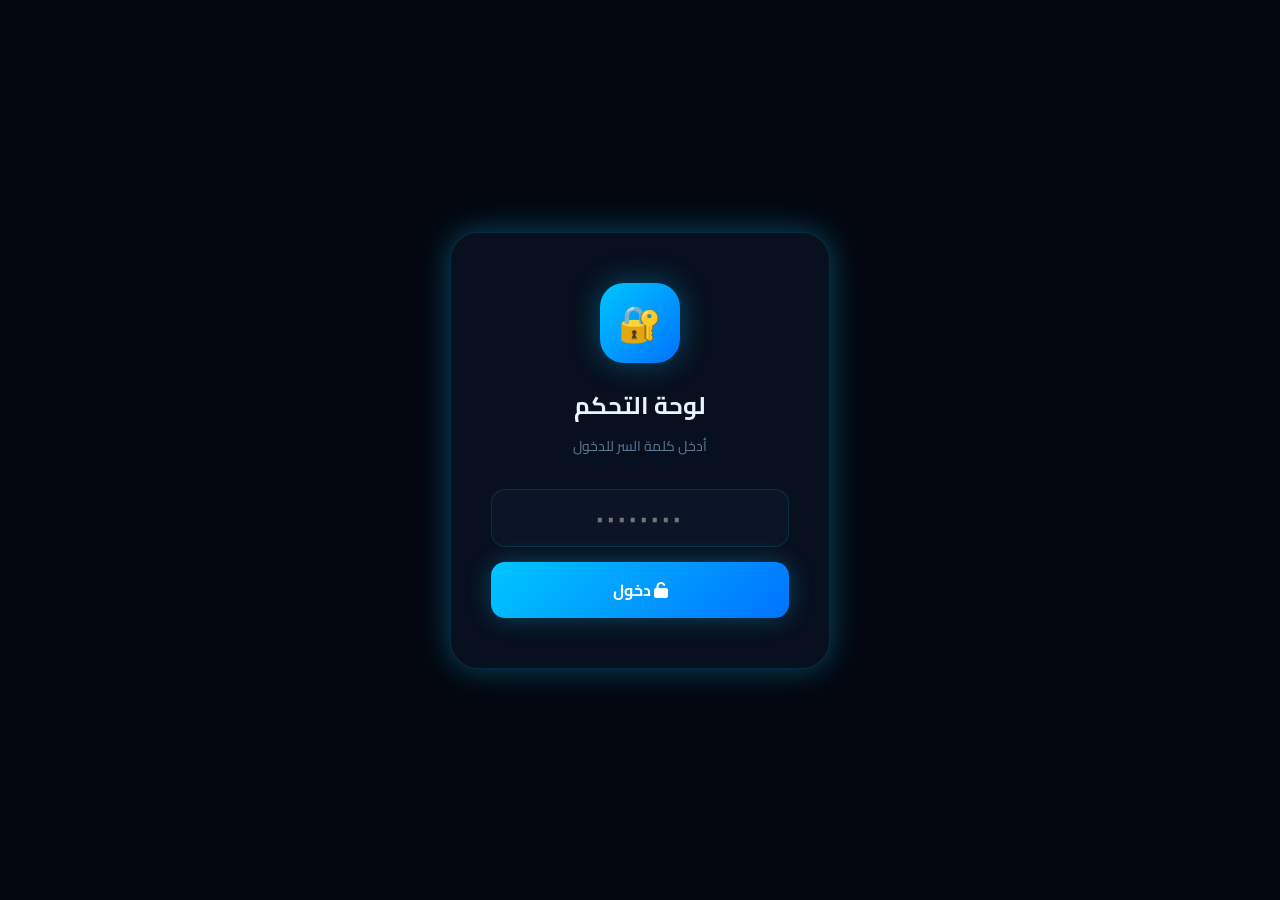
<file: admin.html>
<!DOCTYPE html>
<html lang="ar" dir="rtl">
<head>
  <meta charset="UTF-8"/>
  <meta name="viewport" content="width=device-width, initial-scale=1.0"/>
  <title>لوحة التحكم</title>
  <link href="https://fonts.googleapis.com/css2?family=Cairo:wght@300;400;600;700;900&display=swap" rel="stylesheet"/>
  <link rel="stylesheet" href="https://cdnjs.cloudflare.com/ajax/libs/font-awesome/6.5.0/css/all.min.css"/>
  <style>
    :root{
      --accent:#00C6FF;--accent2:#0072FF;
      --bg:#04070F;--bg2:#080F1E;--bg3:#0C1526;
      --border:rgba(0,198,255,.15);--text:#E8F4FF;--muted:#5A7A9A;
      --glow:0 0 30px rgba(0,198,255,.35);
    }
    *{margin:0;padding:0;box-sizing:border-box}
    body{font-family:'Cairo',sans-serif;background:var(--bg);color:var(--text);min-height:100vh}
    ::-webkit-scrollbar{width:5px}
    ::-webkit-scrollbar-track{background:var(--bg)}
    ::-webkit-scrollbar-thumb{background:var(--accent);border-radius:5px}

    /* ══ LOGIN SCREEN ══ */
    .login-screen{
      position:fixed;inset:0;background:var(--bg);
      display:flex;align-items:center;justify-content:center;z-index:999;
    }
    .login-box{
      background:var(--bg2);border:1px solid var(--border);border-radius:28px;
      padding:50px 40px;width:380px;text-align:center;
      box-shadow:var(--glow);
    }
    .login-icon{
      width:80px;height:80px;border-radius:24px;margin:0 auto 20px;
      background:linear-gradient(135deg,var(--accent),var(--accent2));
      display:flex;align-items:center;justify-content:center;font-size:2.2rem;
      box-shadow:var(--glow);
    }
    .login-box h2{font-size:1.5rem;margin-bottom:5px}
    .login-box p{color:var(--muted);font-size:.88rem;margin-bottom:30px}
    .login-box input{
      width:100%;background:var(--bg3);border:1px solid var(--border);
      color:var(--text);padding:13px 16px;border-radius:14px;
      font-family:'Cairo',sans-serif;font-size:1rem;outline:none;
      text-align:center;letter-spacing:3px;margin-bottom:15px;transition:all .3s;
    }
    .login-box input:focus{border-color:var(--accent);box-shadow:0 0 0 3px rgba(0,198,255,.12)}
    .btn-login{
      width:100%;padding:13px;border-radius:14px;border:none;
      background:linear-gradient(135deg,var(--accent),var(--accent2));
      color:#fff;font-family:'Cairo',sans-serif;font-size:1rem;font-weight:700;
      cursor:pointer;transition:all .3s;box-shadow:0 0 25px rgba(0,198,255,.3);
    }
    .btn-login:hover{transform:translateY(-2px);box-shadow:var(--glow)}
    .login-err{color:#FF4458;font-size:.85rem;margin-top:10px;display:none}

    /* ══ ADMIN LAYOUT ══ */
    .admin-wrap{display:none;min-height:100vh}

    /* ══ TOP BAR ══ */
    .topbar{
      background:var(--bg2);border-bottom:1px solid var(--border);
      padding:16px 35px;display:flex;align-items:center;justify-content:space-between;
      position:sticky;top:0;z-index:100;
    }
    .topbar-title{
      font-size:1.1rem;font-weight:800;
      display:flex;align-items:center;gap:10px;
    }
    .topbar-title i{color:var(--accent)}
    .topbar-right{display:flex;align-items:center;gap:12px}
    .btn-view{
      padding:8px 20px;border-radius:30px;
      border:1px solid var(--border);background:transparent;
      color:var(--muted);font-family:'Cairo',sans-serif;font-size:.85rem;
      cursor:pointer;transition:all .3s;text-decoration:none;display:inline-flex;
      align-items:center;gap:7px;
    }
    .btn-view:hover{border-color:var(--accent);color:var(--accent)}
    .btn-logout{
      padding:8px 20px;border-radius:30px;border:none;
      background:rgba(255,68,88,.1);border:1px solid rgba(255,68,88,.2);
      color:#FF4458;font-family:'Cairo',sans-serif;font-size:.85rem;cursor:pointer;transition:all .3s;
    }
    .btn-logout:hover{background:#FF4458;color:#fff}

    /* ══ MAIN ══ */
    .admin-main{padding:40px 35px;max-width:1300px;margin:0 auto}

    /* ══ STATS ══ */
    .stats{display:grid;grid-template-columns:repeat(3,1fr);gap:20px;margin-bottom:40px}
    .stat{background:var(--bg2);border:1px solid var(--border);border-radius:18px;
      padding:25px;display:flex;align-items:center;gap:18px}
    .stat-icon{width:52px;height:52px;border-radius:16px;
      background:linear-gradient(135deg,var(--accent),var(--accent2));
      display:flex;align-items:center;justify-content:center;font-size:1.3rem;
      box-shadow:0 0 15px rgba(0,198,255,.3);}
    .stat-num{font-size:2rem;font-weight:900;
      background:linear-gradient(135deg,var(--accent),var(--accent2));
      -webkit-background-clip:text;-webkit-text-fill-color:transparent}
    .stat-lbl{color:var(--muted);font-size:.82rem}

    /* ══ PANELS ══ */
    .panels{display:grid;grid-template-columns:420px 1fr;gap:30px;align-items:start}

    /* ══ GLASS ══ */
    .glass{background:var(--bg2);border:1px solid var(--border);border-radius:22px;padding:30px;margin-bottom:25px}
    .glass h3{font-size:1rem;margin-bottom:22px;display:flex;align-items:center;gap:8px}
    .glass h3 i{color:var(--accent)}

    /* ══ FORM ══ */
    .fgroup{margin-bottom:16px}
    .fgroup label{display:block;color:var(--muted);font-size:.82rem;
      font-weight:600;margin-bottom:7px;text-transform:uppercase;letter-spacing:.5px}
    .fgroup input,.fgroup textarea,.fgroup select{
      width:100%;background:var(--bg3);border:1px solid var(--border);
      color:var(--text);padding:12px 15px;border-radius:12px;
      font-family:'Cairo',sans-serif;font-size:.9rem;outline:none;transition:all .3s;
    }
    .fgroup input:focus,.fgroup textarea:focus,.fgroup select:focus{
      border-color:var(--accent);box-shadow:0 0 0 3px rgba(0,198,255,.12)}
    .fgroup textarea{resize:vertical;min-height:80px}
    .fgroup select option{background:var(--bg3)}
    .btn-add{
      width:100%;padding:13px;border-radius:13px;border:none;
      background:linear-gradient(135deg,var(--accent),var(--accent2));
      color:#fff;font-family:'Cairo',sans-serif;font-weight:700;font-size:.95rem;
      cursor:pointer;transition:all .3s;display:flex;align-items:center;
      justify-content:center;gap:8px;box-shadow:0 0 20px rgba(0,198,255,.25);
    }
    .btn-add:hover{transform:translateY(-2px);box-shadow:var(--glow)}
    .btn-save{
      width:100%;padding:13px;border-radius:13px;border:none;
      background:rgba(0,198,255,.1);border:1px solid rgba(0,198,255,.2);
      color:var(--accent);font-family:'Cairo',sans-serif;font-weight:700;font-size:.95rem;
      cursor:pointer;transition:all .3s;display:flex;align-items:center;
      justify-content:center;gap:8px;
    }
    .btn-save:hover{background:linear-gradient(135deg,var(--accent),var(--accent2));color:#fff;border-color:transparent}

    /* ══ SKILLS ══ */
    .skills-wrap{display:flex;flex-wrap:wrap;gap:8px;margin-top:10px}
    .sk-pill{padding:5px 14px;border-radius:20px;background:rgba(0,198,255,.08);
      border:1px solid rgba(0,198,255,.2);font-size:.82rem;color:var(--accent);
      display:flex;align-items:center;gap:6px}
    .sk-pill .rm{cursor:pointer;color:var(--muted);transition:color .2s}
    .sk-pill .rm:hover{color:#FF4458}

    /* ══ WORKS LIST ══ */
    .works-list{display:flex;flex-direction:column;gap:14px}
    .work-item{background:var(--bg2);border:1px solid var(--border);border-radius:16px;
      display:flex;align-items:center;gap:15px;padding:14px;transition:all .3s}
    .work-item:hover{border-color:rgba(0,198,255,.3)}
    .work-thumb{width:90px;height:60px;border-radius:10px;
      object-fit:cover;background:#000;flex-shrink:0;position:relative;overflow:hidden}
    .work-thumb img{width:100%;height:100%;object-fit:cover}
    .work-info{flex:1;min-width:0}
    .work-title{font-weight:700;font-size:.9rem;white-space:nowrap;overflow:hidden;text-overflow:ellipsis}
    .work-cat{color:var(--accent);font-size:.75rem;margin-top:3px}
    .work-date{color:var(--muted);font-size:.72rem;margin-top:3px}
    .work-actions{display:flex;gap:7px;flex-shrink:0}
    .wi-btn{width:32px;height:32px;border-radius:9px;border:1px solid var(--border);
      background:transparent;color:var(--muted);display:flex;align-items:center;
      justify-content:center;cursor:pointer;transition:all .3s;font-size:.82rem}
    .wi-btn.del:hover{background:#FF4458;color:#fff;border-color:#FF4458}
    .wi-btn.yt:hover{background:var(--accent);color:#fff;border-color:var(--accent)}

    .no-works{text-align:center;padding:40px;color:var(--muted);font-size:.9rem}

    /* ══ TOAST ══ */
    .toast{position:fixed;bottom:25px;right:25px;
      background:linear-gradient(135deg,var(--accent),var(--accent2));
      color:#fff;padding:12px 22px;border-radius:12px;font-size:.88rem;font-weight:600;
      z-index:9999;transform:translateY(70px);opacity:0;transition:all .4s;
      display:flex;align-items:center;gap:8px;box-shadow:var(--glow)}
    .toast.show{transform:translateY(0);opacity:1}

    /* ══ TABS ══ */
    .tab-btns{display:flex;gap:8px;margin-bottom:20px}
    .tab-btn{padding:8px 20px;border-radius:20px;border:1px solid var(--border);
      background:transparent;color:var(--muted);font-family:'Cairo',sans-serif;
      font-size:.85rem;cursor:pointer;transition:all .3s}
    .tab-btn.active,.tab-btn:hover{
      background:linear-gradient(135deg,var(--accent),var(--accent2));
      color:#fff;border-color:transparent}

    @media(max-width:900px){
      .panels{grid-template-columns:1fr}
      .stats{grid-template-columns:1fr}
      .admin-main{padding:25px 15px}
      .topbar{padding:14px 20px}
    }
  </style>
</head>
<body>

<!-- ══ LOGIN ══ -->
<div class="login-screen" id="loginScreen">
  <div class="login-box">
    <div class="login-icon">🔐</div>
    <h2>لوحة التحكم</h2>
    <p>أدخل كلمة السر للدخول</p>
    <input type="password" id="passInput" placeholder="••••••••" onkeydown="if(event.key==='Enter')login()"/>
    <button class="btn-login" onclick="login()"><i class="fas fa-unlock"></i> دخول</button>
    <p class="login-err" id="loginErr">❌ كلمة السر غير صحيحة!</p>
  </div>
</div>

<!-- ══ ADMIN ══ -->
<div class="admin-wrap" id="adminWrap">

  <!-- TOP BAR -->
  <div class="topbar">
    <div class="topbar-title"><i class="fas fa-gauge-high"></i> لوحة التحكم</div>
    <div class="topbar-right">
      <a class="btn-view" href="index.html" target="_blank">
        <i class="fas fa-external-link-alt"></i> عرض الموقع
      </a>
      <button class="btn-logout" onclick="logout()">
        <i class="fas fa-sign-out-alt"></i> خروج
      </button>
    </div>
  </div>

  <div class="admin-main">

    <!-- STATS -->
    <div class="stats">
      <div class="stat">
        <div class="stat-icon"><i class="fas fa-film"></i></div>
        <div>
          <div class="stat-num" id="stP">0</div>
          <div class="stat-lbl">إجمالي الأعمال</div>
        </div>
      </div>
      <div class="stat">
        <div class="stat-icon"><i class="fas fa-tags"></i></div>
        <div>
          <div class="stat-num" id="stC">0</div>
          <div class="stat-lbl">التصنيفات</div>
        </div>
      </div>
      <div class="stat">
        <div class="stat-icon"><i class="fas fa-calendar"></i></div>
        <div>
          <div class="stat-num" id="stY">-</div>
          <div class="stat-lbl">سنة البداية</div>
        </div>
      </div>
    </div>

    <div class="panels">

      <!-- LEFT: FORMS -->
      <div>
        <!-- Add Work -->
        <div class="glass">
          <h3><i class="fab fa-youtube"></i> إضافة عمل جديد</h3>
          <div class="fgroup">
            <label>رابط يوتيوب</label>
            <input id="inUrl" type="url" placeholder="https://www.youtube.com/watch?v=..."/>
          </div>
          <div class="fgroup">
            <label>عنوان العمل</label>
            <input id="inTitle" type="text" placeholder="مثال: هوية بصرية"/>
          </div>
          <div class="fgroup">
            <label>التصنيف</label>
            <select id="inCat">
              <option value="تصميم">🎨 تصميم</option>
              <option value="مونتاج">🎬 مونتاج</option>
              <option value="موشن">✨ موشن جرافيك</option>
              <option value="تصوير">📸 تصوير</option>
              <option value="برمجة">💻 برمجة</option>
              <option value="إعلان">📢 إعلان</option>
              <option value="أخرى">📁 أخرى</option>
            </select>
          </div>
          <div class="fgroup">
            <label>وصف (اختياري)</label>
            <textarea id="inDesc" placeholder="وصف مختصر..."></textarea>
          </div>
          <button class="btn-add" onclick="addWork()">
            <i class="fas fa-plus-circle"></i> نشر العمل
          </button>
        </div>

        <!-- Profile -->
        <div class="glass">
          <h3><i class="fas fa-id-card"></i> الملف الشخصي</h3>
          <div class="tab-btns">
            <button class="tab-btn active" onclick="showTab('info',this)">المعلومات</button>
            <button class="tab-btn" onclick="showTab('social',this)">التواصل</button>
            <button class="tab-btn" onclick="showTab('skills',this)">المهارات</button>
          </div>

          <div id="tab-info">
            <div class="fgroup"><label>الاسم</label><input id="aName" type="text"/></div>
            <div class="fgroup"><label>التخصص</label><input id="aRole" type="text"/></div>
            <div class="fgroup"><label>نبذة عنك</label><textarea id="aBio"></textarea></div>
            <div class="fgroup"><label>سنة البداية</label><input id="aYear" type="number" min="1990" max="2030"/></div>
          </div>

          <div id="tab-social" style="display:none">
            <div class="fgroup"><label><i class="fab fa-youtube"></i> يوتيوب</label><input id="aYT" type="url"/></div>
            <div class="fgroup"><label><i class="fab fa-instagram"></i> إنستغرام</label><input id="aIG" type="url"/></div>
            <div class="fgroup"><label><i class="fab fa-twitter"></i> تويتر</label><input id="aTW" type="url"/></div>
            <div class="fgroup"><label><i class="fab fa-linkedin"></i> لينكد إن</label><input id="aLI" type="url"/></div>
          </div>

          <div id="tab-skills" style="display:none">
            <div class="fgroup">
              <label>أضف مهارة واضغط Enter</label>
              <input id="skIn" type="text" placeholder="مثال: Premiere Pro" onkeydown="addSkill(event)"/>
            </div>
            <div class="skills-wrap" id="skWrap"></div>
          </div>

          <br/>
          <button class="btn-save" onclick="saveAbout()">
            <i class="fas fa-save"></i> حفظ الملف الشخصي
          </button>
        </div>
      </div>

      <!-- RIGHT: WORKS LIST -->
      <div class="glass" style="position:sticky;top:80px">
        <h3><i class="fas fa-list"></i> الأعمال المنشورة (<span id="worksCount">0</span>)</h3>
        <div class="works-list" id="worksList"></div>
      </div>

    </div>
  </div>
</div><!-- /admin-wrap -->

<!-- TOAST -->
<div class="toast" id="toast"><i class="fas fa-check-circle"></i> <span id="toastMsg">تم!</span></div>

<script>
  // ══ كلمة السر — غيّرها كما تشاء ══
  const PASSWORD = '1234';

  let projects = JSON.parse(localStorage.getItem('pf_projects') || '[]');
  let about    = JSON.parse(localStorage.getItem('pf_about')    || '{}');
  let skills   = JSON.parse(localStorage.getItem('pf_skills')   || '[]');

  // ══ LOGIN ══
  function login() {
    const v = document.getElementById('passInput').value;
    if(v === PASSWORD) {
      document.getElementById('loginScreen').style.display = 'none';
      document.getElementById('adminWrap').style.display   = 'block';
      loadAll();
    } else {
      document.getElementById('loginErr').style.display = 'block';
      document.getElementById('passInput').value = '';
      document.getElementById('passInput').focus();
    }
  }
  function logout() {
    document.getElementById('adminWrap').style.display   = 'none';
    document.getElementById('loginScreen').style.display = 'flex';
    document.getElementById('passInput').value = '';
  }

  // ══ LOAD ══
  function loadAll() {
    loadAboutForm();
    renderWorks();
    updateStats();
    renderSkills();
  }

  // ══ YOUTUBE ══
  function getYTId(url) {
    const p=[/youtube\.com\/watch\?v=([^&]+)/,/youtu\.be\/([^?&]+)/,
             /youtube\.com\/embed\/([^?&]+)/,/youtube\.com\/shorts\/([^?&]+)/];
    for(const r of p){ const m=url.match(r); if(m) return m[1]; }
    return null;
  }

  // ══ ADD WORK ══
  function addWork() {
    const url   = document.getElementById('inUrl').value.trim();
    const ttl   = document.getElementById('inTitle').value.trim();
    const cat   = document.getElementById('inCat').value;
    const desc  = document.getElementById('inDesc').value.trim();
    if(!url)  return toast('⚠️ أدخل رابط الفيديو', true);
    if(!ttl)  return toast('⚠️ أدخل عنوان العمل', true);
    const id = getYTId(url);
    if(!id)   return toast('⚠️ الرابط غير صحيح!', true);
    projects.unshift({id:Date.now(),url,ttl,cat,desc,ytId:id,date:new Date().toLocaleDateString('ar-SA')});
    save();
    renderWorks();
    updateStats();
    document.getElementById('inUrl').value='';
    document.getElementById('inTitle').value='';
    document.getElementById('inDesc').value='';
    toast('✅ تم نشر العمل بنجاح!');
  }

  // ══ RENDER WORKS ══
  function renderWorks() {
    const list = document.getElementById('worksList');
    document.getElementById('worksCount').textContent = projects.length;
    if(!projects.length) {
      list.innerHTML='<div class="no-works"><i class="fas fa-photo-film" style="font-size:2rem;color:var(--border);display:block;margin-bottom:10px"></i>لا توجد أعمال بعد.</div>';
      return;
    }
    list.innerHTML = projects.map(p=>`
      <div class="work-item">
        <div class="work-thumb">
          <img src="https://img.youtube.com/vi/${p.ytId}/mqdefault.jpg" alt=""/>
        </div>
        <div class="work-info">
          <div class="work-title">${p.ttl}</div>
          <div class="work-cat">${p.cat}</div>
          <div class="work-date">${p.date}</div>
        </div>
        <div class="work-actions">
          <button class="wi-btn yt" title="يوتيوب" onclick="window.open('${p.url}','_blank')">
            <i class="fab fa-youtube"></i>
          </button>
          <button class="wi-btn del" title="حذف" onclick="delWork(${p.id})">
            <i class="fas fa-trash"></i>
          </button>
        </div>
      </div>`).join('');
  }

  function delWork(id) {
    if(!confirm('هل تريد حذف هذا العمل؟')) return;
    projects = projects.filter(p=>p.id!==id);
    save(); renderWorks(); updateStats();
    toast('🗑️ تم حذف العمل');
  }

  // ══ STATS ══
  function updateStats() {
    document.getElementById('stP').textContent = projects.length;
    document.getElementById('stC').textContent = new Set(projects.map(p=>p.cat)).size;
    if(about.year) document.getElementById('stY').textContent = about.year;
  }

  // ══ ABOUT ══
  function loadAboutForm() {
    document.getElementById('aName').value = about.name||'';
    document.getElementById('aRole').value = about.role||'';
    document.getElementById('aBio').value  = about.bio ||'';
    document.getElementById('aYT').value   = about.yt  ||'';
    document.getElementById('aIG').value   = about.ig  ||'';
    document.getElementById('aTW').value   = about.tw  ||'';
    document.getElementById('aLI').value   = about.li  ||'';
    document.getElementById('aYear').value = about.year||'';
  }

  function saveAbout() {
    about = {
      name: document.getElementById('aName').value.trim(),
      role: document.getElementById('aRole').value.trim(),
      bio : document.getElementById('aBio').value.trim(),
      yt  : document.getElementById('aYT').value.trim(),
      ig  : document.getElementById('aIG').value.trim(),
      tw  : document.getElementById('aTW').value.trim(),
      li  : document.getElementById('aLI').value.trim(),
      year: document.getElementById('aYear').value.trim(),
    };
    localStorage.setItem('pf_about', JSON.stringify(about));
    localStorage.setItem('pf_skills', JSON.stringify(skills));
    updateStats();
    toast('✅ تم حفظ الملف الشخصي!');
  }

  // ══ SKILLS ══
  function addSkill(e) {
    if(e.key!=='Enter') return;
    const v = document.getElementById('skIn').value.trim();
    if(!v || skills.includes(v)) return;
    skills.push(v);
    document.getElementById('skIn').value='';
    renderSkills();
  }
  function removeSkill(s) {
    skills=skills.filter(x=>x!==s); renderSkills();
  }
  function renderSkills() {
    document.getElementById('skWrap').innerHTML = skills.map(s=>
      `<div class="sk-pill">${s}<span class="rm" onclick="removeSkill('${s}')">✕</span></div>`
    ).join('') || '<span style="color:var(--muted);font-size:.82rem">لا توجد مهارات بعد</span>';
  }

  // ══ TABS ══
  function showTab(name, btn) {
    ['info','social','skills'].forEach(t =>
      document.getElementById('tab-'+t).style.display='none');
    document.getElementById('tab-'+name).style.display='block';
    document.querySelectorAll('.tab-btn').forEach(b=>b.classList.remove('active'));
    btn.classList.add('active');
  }

  // ══ SAVE ══
  function save() {
    localStorage.setItem('pf_projects', JSON.stringify(projects));
  }

  // ══ TOAST ══
  function toast(msg, err=false) {
    const t=document.getElementById('toast');
    document.getElementById('toastMsg').textContent=msg;
    t.style.background = err
      ? 'linear-gradient(135deg,#FF4458,#FF6B6B)'
      : 'linear-gradient(135deg,#00C6FF,#0072FF)';
    t.classList.add('show');
    setTimeout(()=>t.classList.remove('show'),3000);
  }
</script>
</body>
</html>
</file>
